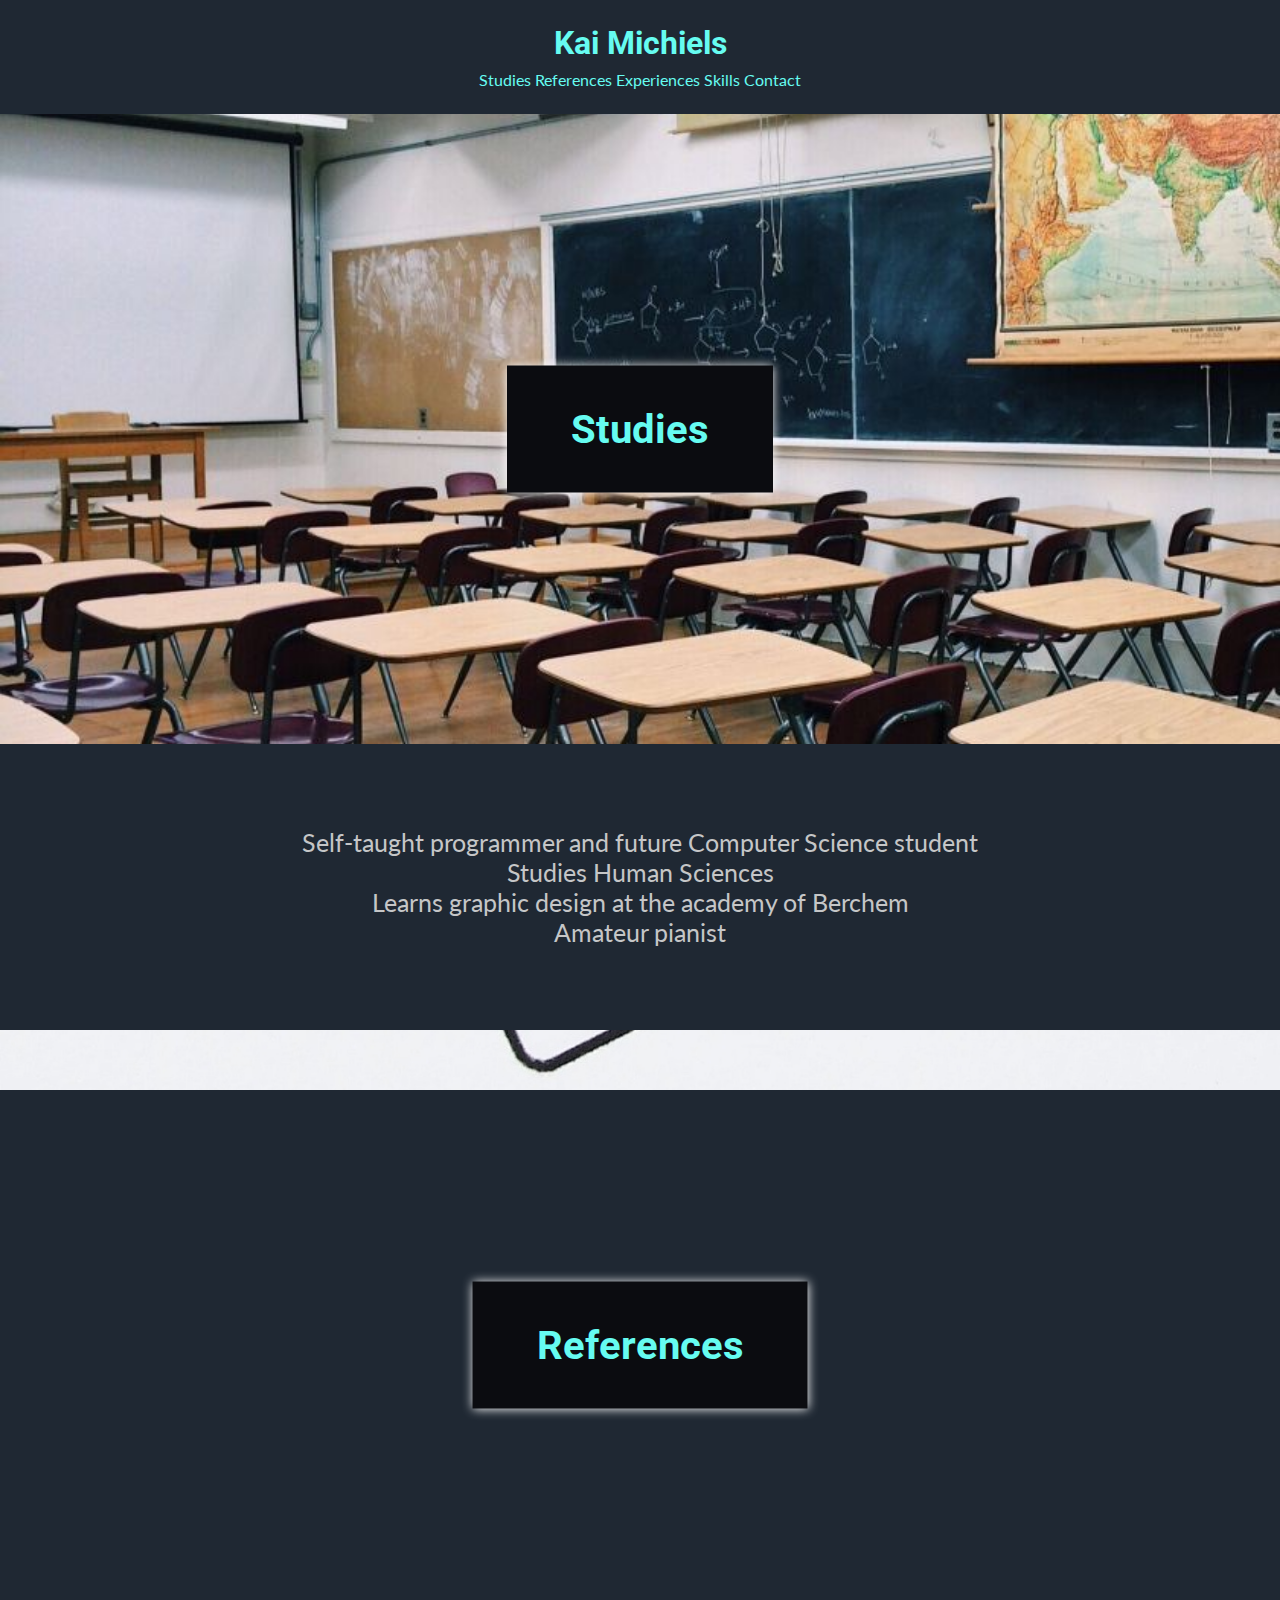
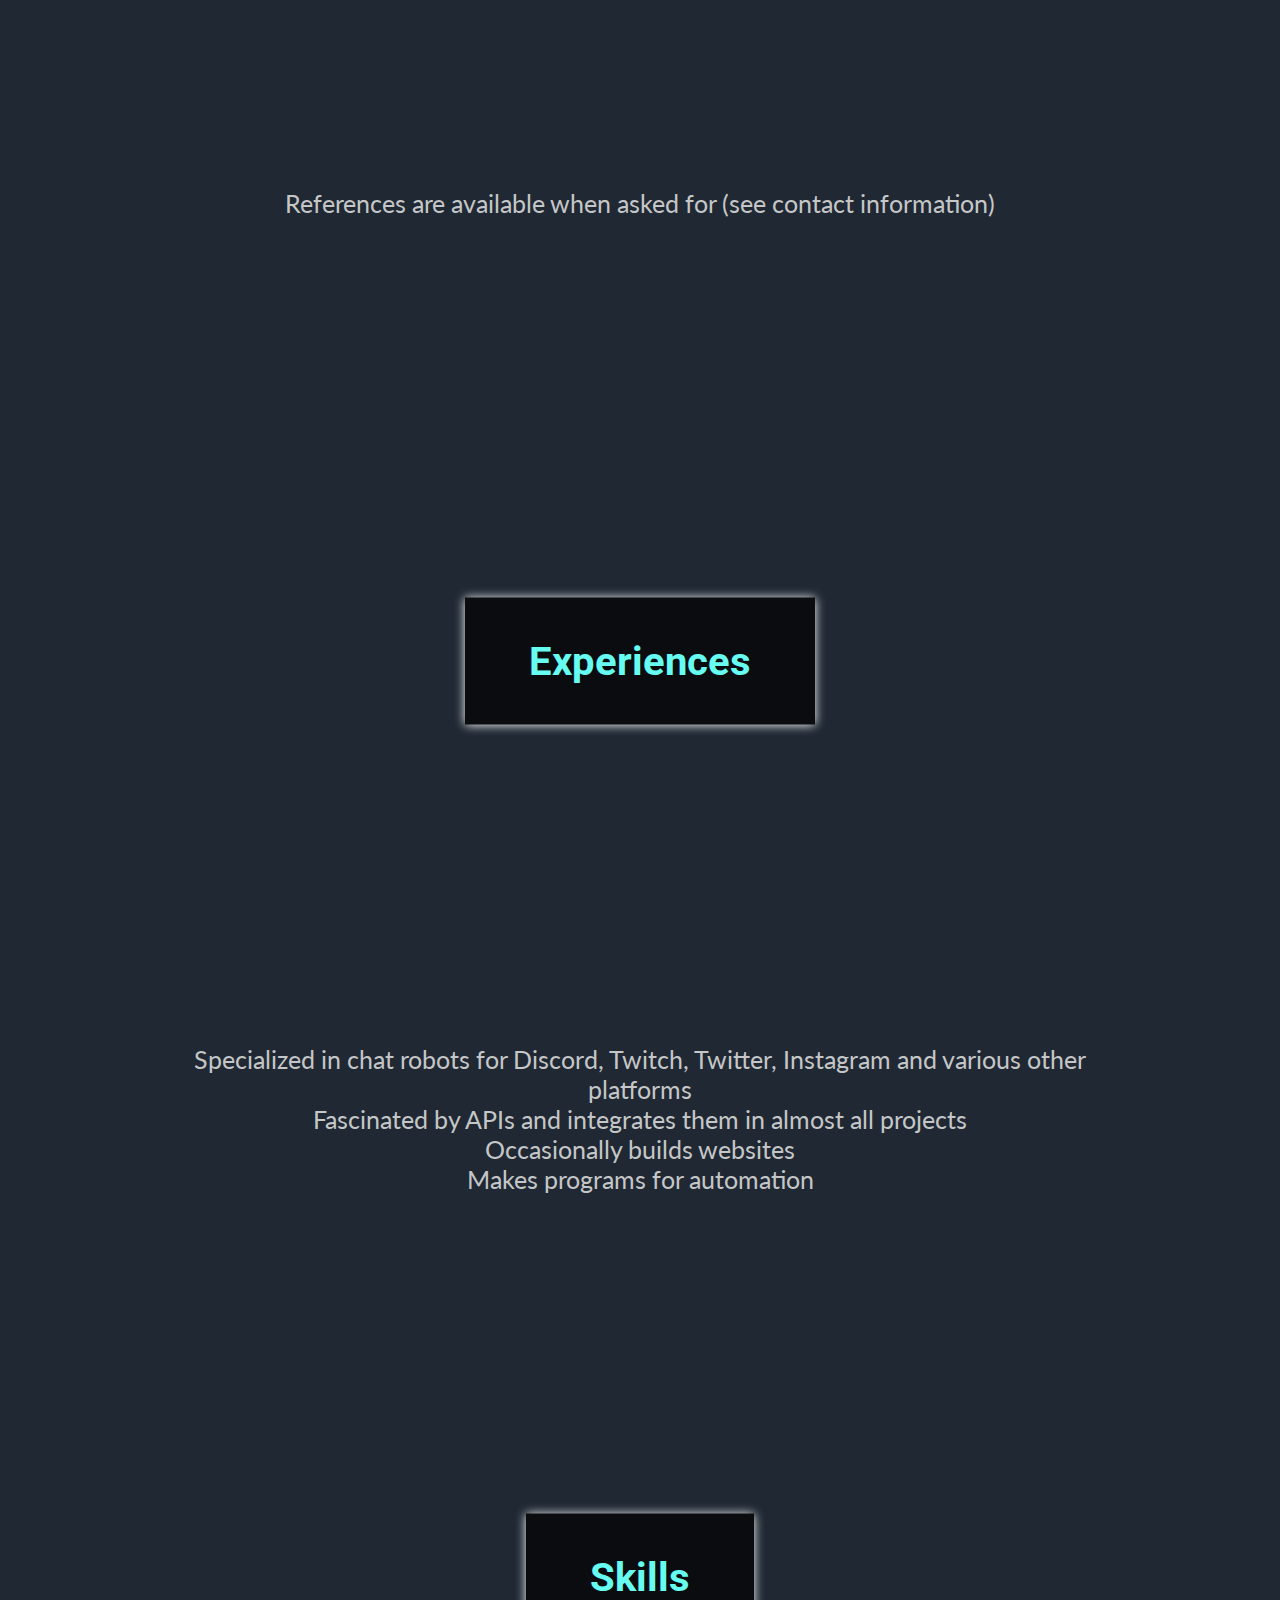
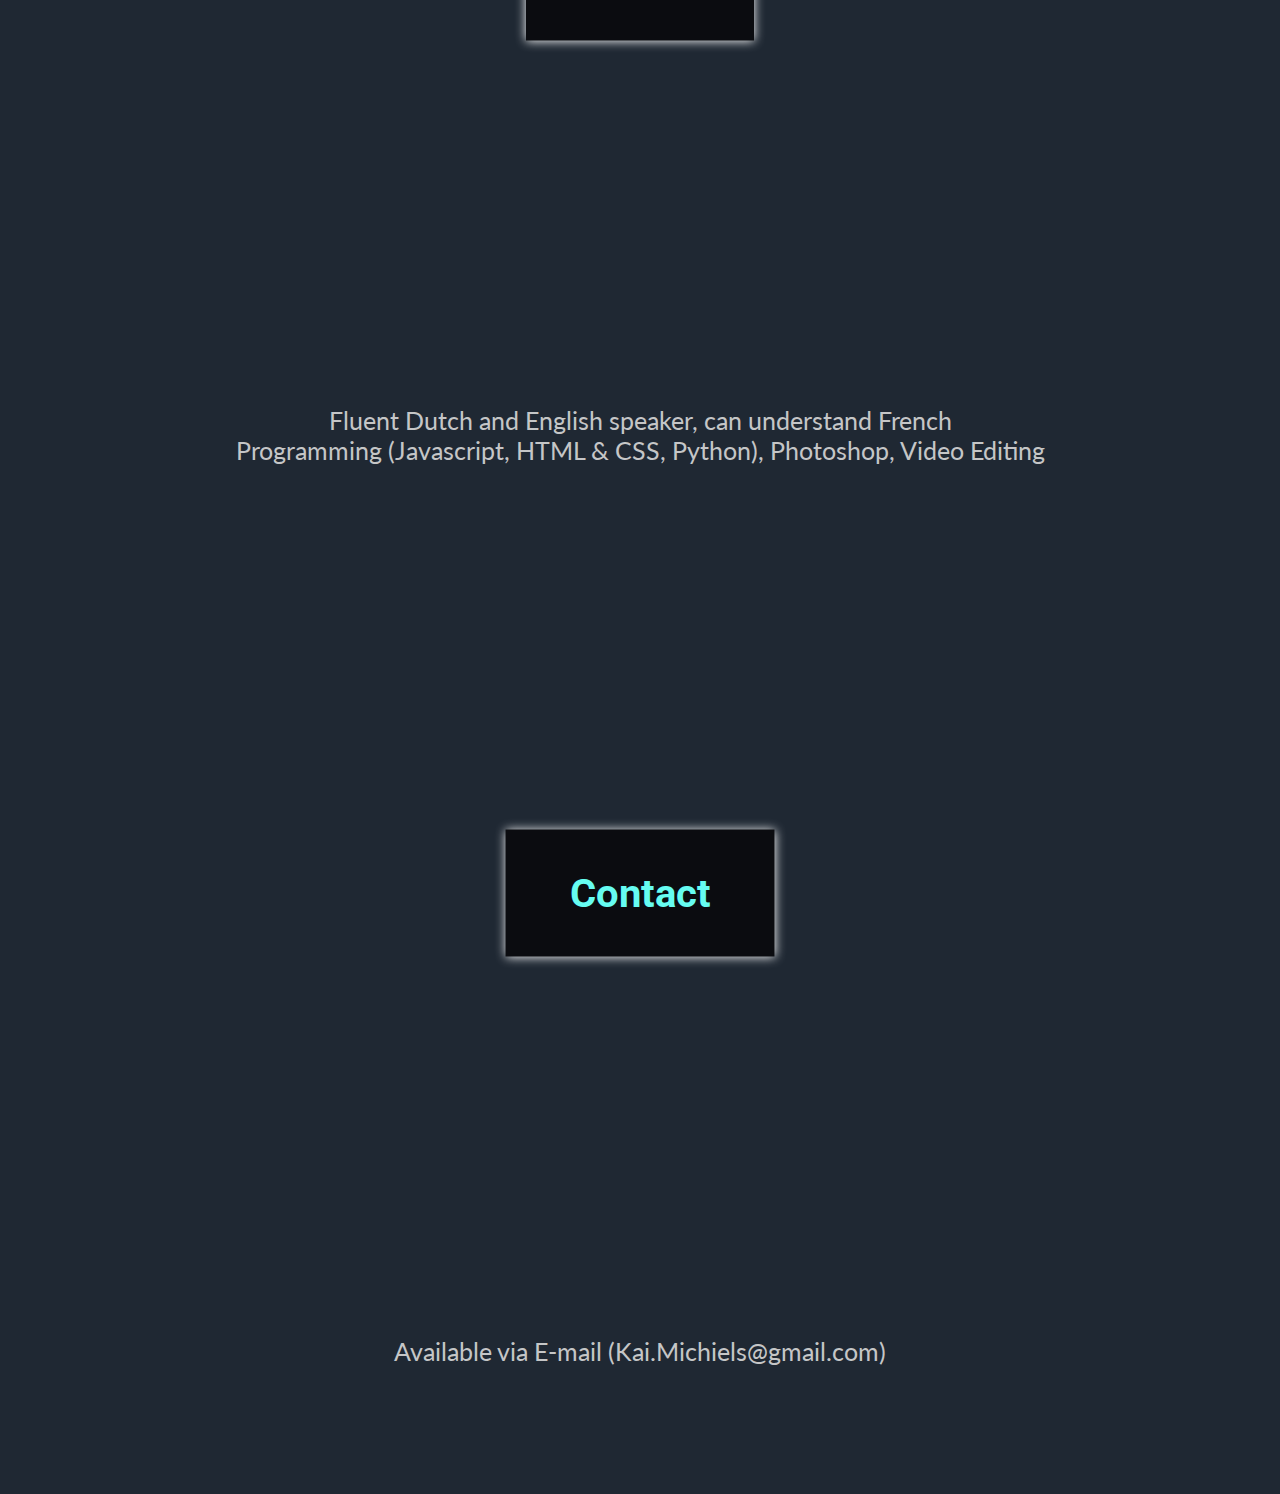
<file: index.html>
<!doctype html>
<html lang="en">
    <head>
        <meta charset="utf-8">

        <title>Kai Michiels</title>

        <link rel="stylesheet" href="./assets/css/stylesheet.css">

        <meta name="viewport" content="width=device-width, initial-scale=1.0">

        <link rel="icon" href="./assets/images/LogoKaiMichiels.png" type="image/gif" sizes="16x16">

        <link rel="preconnect" href="https://fonts.gstatic.com">
        <link href="https://fonts.googleapis.com/css2?family=Lato&family=Roboto&display=swap" rel="stylesheet">
    </head>

    <body>

        <header>
            <h1>Kai Michiels</h1>
            <nav>
                <ul>
                    <li><a href=#parallax>Studies</a></li>
                    <li><a href=#parallax2>References</a></li>
                    <li><a href=#parallax3>Experiences</a></li>
                    <li><a href=#parallax4>Skills</a></li>
                    <li><a href=#parallax5>Contact</a></li>
                </ul>
            </nav>
        </header>
        <!--<div id="languageSelector">
  <a href="./index.html" class="selectedLanguage">EN</a>
  <a href="./index_fr.html">FR</a>
</div>-->
        <button onclick="topFunction()" id="myBtn" title="Go to top">Top</button>
        <div class="parallax" id="parallax">
            <h2>Studies</h2>
        </div>
        <div class="textBlock" id="section1">
            <p>
            Self-taught programmer and future Computer Science student<br>
            Studies Human Sciences<br>
            Learns graphic design at the academy of Berchem<br>
            Amateur pianist
            </p>
        </div>

        <div class="parallax2" id="parallax2">
            <h2>References</h2>
        </div>

        <div class="textBlock" id="section2">
            <p>
            References are available when asked for (see contact information)
            </p>
        </div>

        <div class="parallax3" id="parallax3">
            <h2>Experiences</h2>
        </div>

        <div class="textBlock" id="section3">
                <p>
                Specialized in chat robots for Discord, Twitch, Twitter, Instagram and various other platforms<br>
                Fascinated by APIs and integrates them in almost all projects<br>
                Occasionally builds websites<br>
                Makes programs for automation
                </p>
            </div>

        <div class="parallax4" id="parallax4">
            <h2>Skills</h2>
        </div>

        <div class="textBlock" id="section4">
                <p>
                Fluent Dutch and English speaker, can understand French<br>
                Programming (Javascript, HTML & CSS, Python), Photoshop, Video Editing
                </p>
            </div>
        
        <div class="parallax5" id="parallax5">
            <h2>Contact</h2>
        </div>

        <div class="textBlock" id="section5">
                <p>
                Available via E-mail (Kai.Michiels@gmail.com)
                </p>
            </div>

<script src="https://ajax.googleapis.com/ajax/libs/jquery/3.3.1/jquery.min.js"></script>
<script>
$(document).ready(function(){
  // Add smooth scrolling to all links
  $("a").on('click', function(event) {

    // Make sure this.hash has a value before overriding default behavior
    if (this.hash !== "") {
      // Prevent default anchor click behavior
      event.preventDefault();

      // Store hash
      var hash = this.hash;

      // Using jQuery's animate() method to add smooth page scroll
      // The optional number (800) specifies the number of milliseconds it takes to scroll to the specified area
      $('html, body').animate({
        scrollTop: $(hash).offset().top
      }, 0, function(){
   
        // Add hash (#) to URL when done scrolling (default click behavior)
        window.location.hash = hash;
      });
    } // End if
  });
});
//Get the button:
mybutton = document.getElementById("myBtn");

// When the user scrolls down 20px from the top of the document, show the button
window.onscroll = function() {scrollFunction()};

function scrollFunction() {
  if (document.body.scrollTop > 100 || document.documentElement.scrollTop > 100) {
    mybutton.style.display = "block";
  } else {
    mybutton.style.display = "none";
  }
}

// When the user clicks on the button, scroll to the top of the document
function topFunction() {
  document.body.scrollTop = 0; // For Safari
  document.documentElement.scrollTop = 0; // For Chrome, Firefox, IE and Opera
}
</script>
    </body>
</html>
</file>
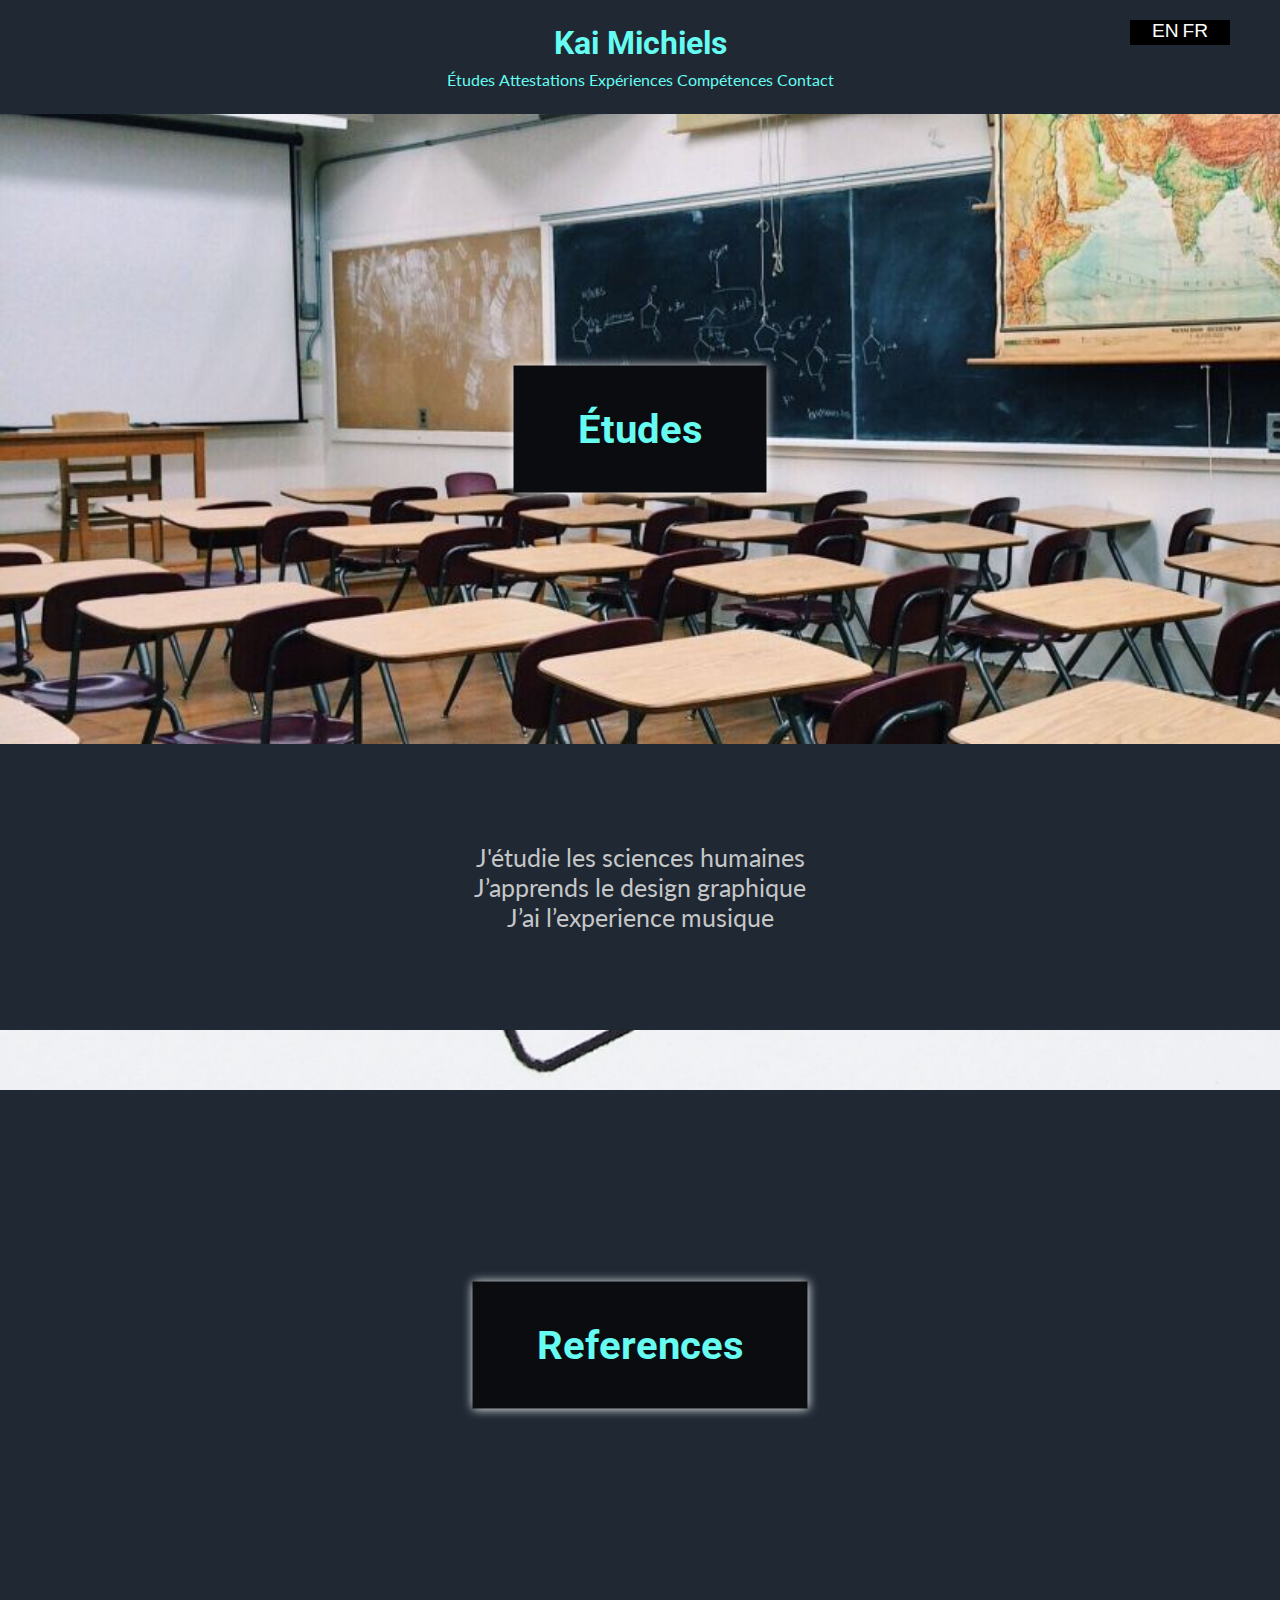
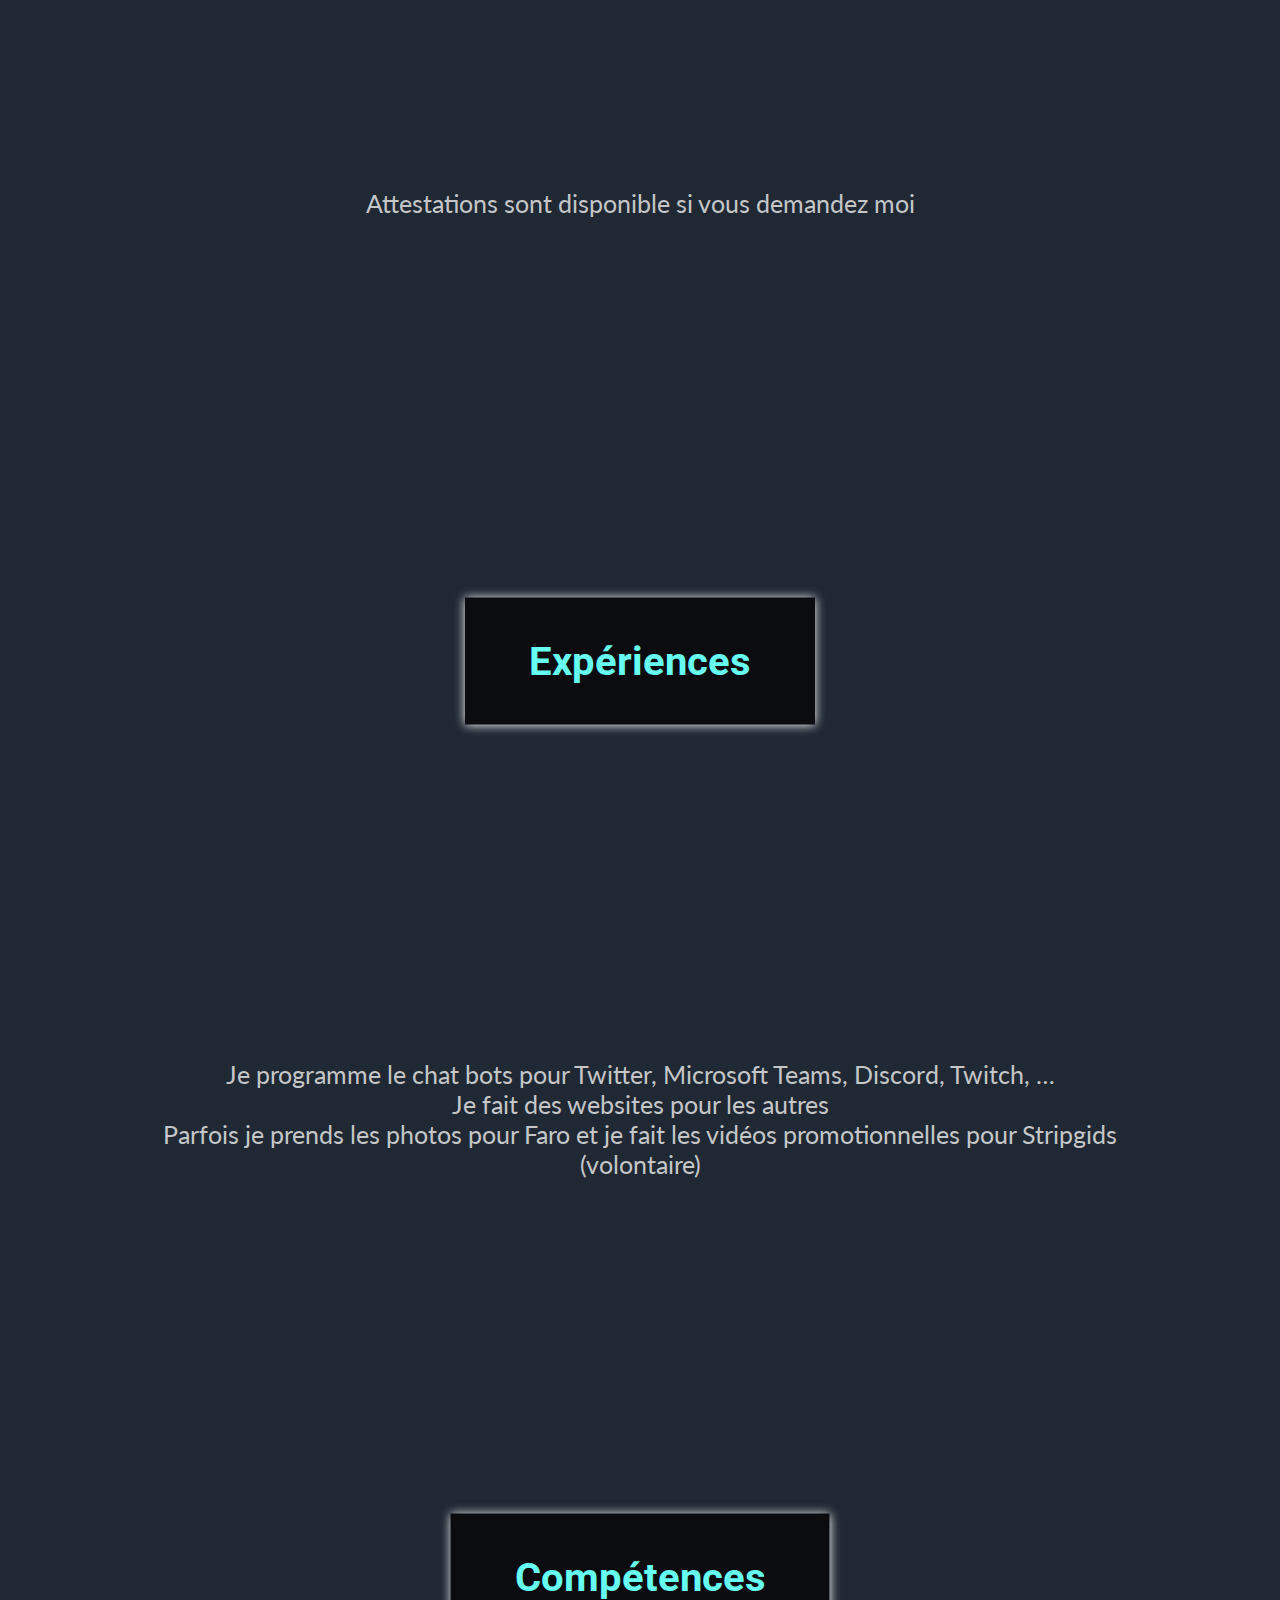
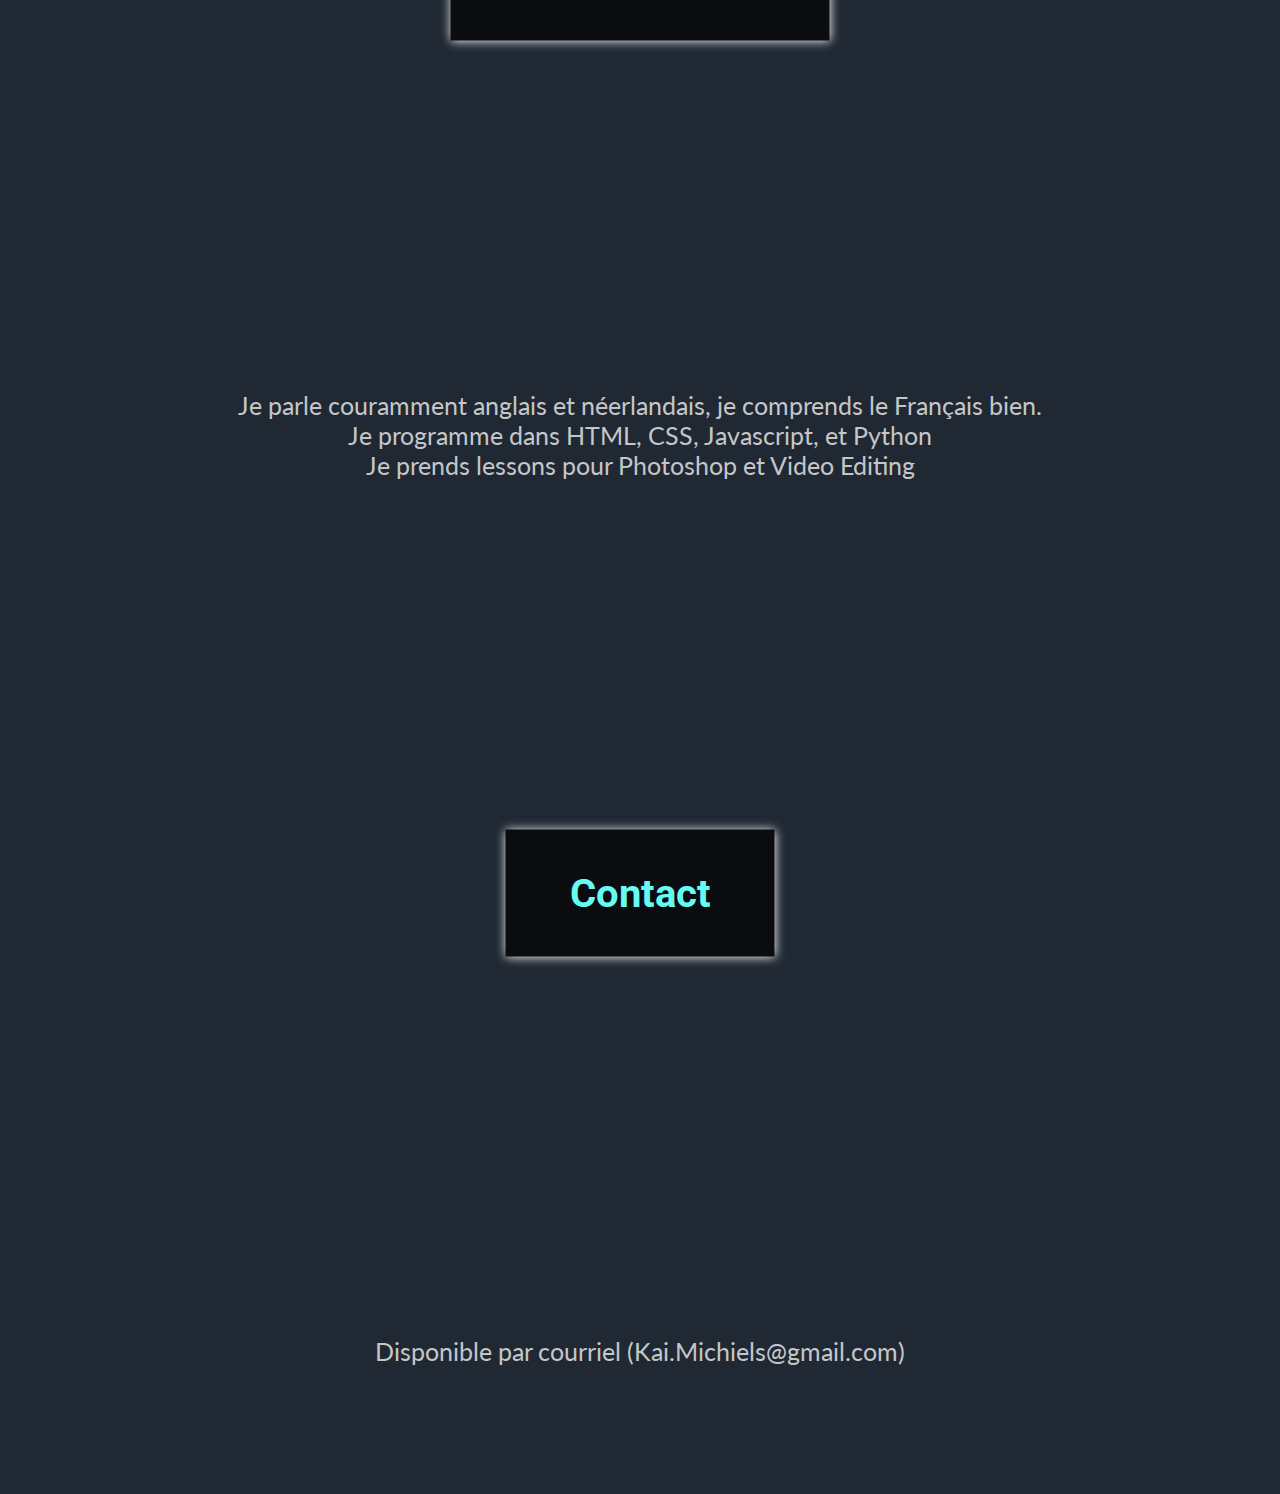
<file: index_fr.html>
<!doctype html>
<html lang="en">
    <head>
        <meta charset="utf-8">

        <title>Kai Michiels</title>

        <link rel="stylesheet" href="./assets/css/stylesheet.css">

        <meta name="viewport" content="width=device-width, initial-scale=1.0">

        <link rel="icon" href="./assets/images/LogoKaiMichiels.png" type="image/gif" sizes="16x16">

        <link rel="preconnect" href="https://fonts.gstatic.com">
        <link href="https://fonts.googleapis.com/css2?family=Lato&family=Roboto&display=swap" rel="stylesheet">
    </head>

    <body>

        <header>
            <h1>Kai Michiels</h1>
            <nav>
                <ul>
                    <li><a href=#parallax>Études</a></li>
                    <li><a href=#parallax2>Attestations</a></li>
                    <li><a href=#parallax3>Expériences</a></li>
                    <li><a href=#parallax4>Compétences</a></li>
                    <li><a href=#parallax5>Contact</a></li>
                </ul>
            </nav>
        </header>
        <div id="languageSelector">
  <a href="./index.html" class="selectedLanguage">EN</a>
  <a href="./index_fr.html">FR</a>
</div>
        <button onclick="topFunction()" id="myBtn" title="Go to top">Top</button>
        <div class="parallax" id="parallax">
            <h2>Études</h2>
        </div>
        <div class="textBlock" id="section1">
            <p>
            J'étudie les sciences humaines<br>
            J’apprends le design graphique<br>
            J’ai l’experience musique
            </p>
        </div>

        <div class="parallax2" id="parallax2">
            <h2>References</h2>
        </div>

        <div class="textBlock" id="section2">
            <p>
            Attestations sont disponible si vous demandez moi
            </p>
        </div>

        <div class="parallax3" id="parallax3">
            <h2>Expériences</h2>
        </div>

        <div class="textBlock" id="section3">
                <p>
                Je programme le chat bots pour Twitter, Microsoft Teams, Discord, Twitch, …<br>
                Je fait des websites pour les autres<br>
                Parfois je prends les photos pour Faro et je fait les vidéos promotionnelles pour Stripgids (volontaire)
                </p>
            </div>

        <div class="parallax4" id="parallax4">
            <h2>Compétences</h2>
        </div>

        <div class="textBlock" id="section4">
                <p>
                Je parle couramment anglais et néerlandais, je comprends le Français bien.<br>
                Je programme dans HTML, CSS, Javascript, et Python<br>
                Je prends lessons pour Photoshop et Video Editing
                </p>
            </div>
        
        <div class="parallax5" id="parallax5">
            <h2>Contact</h2>
        </div>

        <div class="textBlock" id="section5">
                <p>
                Disponible par courriel (Kai.Michiels@gmail.com)
                </p>
            </div>

<script src="https://ajax.googleapis.com/ajax/libs/jquery/3.3.1/jquery.min.js"></script>
<script>
$(document).ready(function(){
  // Add smooth scrolling to all links
  $("a").on('click', function(event) {

    // Make sure this.hash has a value before overriding default behavior
    if (this.hash !== "") {
      // Prevent default anchor click behavior
      event.preventDefault();

      // Store hash
      var hash = this.hash;

      // Using jQuery's animate() method to add smooth page scroll
      // The optional number (800) specifies the number of milliseconds it takes to scroll to the specified area
      $('html, body').animate({
        scrollTop: $(hash).offset().top
      }, 0, function(){
   
        // Add hash (#) to URL when done scrolling (default click behavior)
        window.location.hash = hash;
      });
    } // End if
  });
});
//Get the button:
mybutton = document.getElementById("myBtn");

// When the user scrolls down 20px from the top of the document, show the button
window.onscroll = function() {scrollFunction()};

function scrollFunction() {
  if (document.body.scrollTop > 100 || document.documentElement.scrollTop > 100) {
    mybutton.style.display = "block";
  } else {
    mybutton.style.display = "none";
  }
}

// When the user clicks on the button, scroll to the top of the document
function topFunction() {
  document.body.scrollTop = 0; // For Safari
  document.documentElement.scrollTop = 0; // For Chrome, Firefox, IE and Opera
}
</script>
    </body>
</html>
</file>
<file: assets/css/stylesheet.css>
html,
body,
div,
img,
p,
header,
h1,
h2,
h3,
h4,
h5,
h6 {
  margin: 0;
  padding: 0;
}

h1,
h2,
h3,
h4,
h5,
h6 {
  font-family: "Roboto", sans-serif;
  color: #66fcf1;
}
p {
  font-family: "Lato", sans-serif;
  color: #c5c6c7;
}
header p {
  color: #66fcf1;
}
.parallax {
  background-image: url("../../assets/images/img_parallax.jpeg");

  /* Set a specific height */
  min-height: 70vh;

  /* Create the parallax scrolling effect */
  background-attachment: fixed;
  background-position: center;
  background-repeat: no-repeat;
  background-size: cover;

  position: relative;
}

.parallax h2 {
  z-index: 100;
  position: absolute;
  top: 50%;
  left: 50%;
  transform: translate(-50%, -50%);
  background-color: #0b0c10;
  -webkit-box-shadow: 0px 0px 10px 0px rgba(255, 255, 255, 1);
  -moz-box-shadow: 0px 0px 10px 0px rgba(255, 255, 255, 1);
  box-shadow: 0px 0px 10px 0px rgba(255, 255, 255, 1);
  padding: 2.5rem;
  padding-left: 4rem;
  padding-right: 4rem;
  font-size: 40px;
}

.parallax2 h2 {
  z-index: 100;
  position: absolute;
  top: 50%;
  left: 50%;
  transform: translate(-50%, -50%);
  background-color: #0b0c10;
  -webkit-box-shadow: 0px 0px 10px 0px rgba(255, 255, 255, 1);
  -moz-box-shadow: 0px 0px 10px 0px rgba(255, 255, 255, 1);
  box-shadow: 0px 0px 10px 0px rgba(255, 255, 255, 1);
  padding: 2.5rem;
  padding-left: 4rem;
  padding-right: 4rem;
  font-size: 40px;
}

.parallax3 h2 {
  z-index: 100;
  position: absolute;
  top: 50%;
  left: 50%;
  transform: translate(-50%, -50%);
  background-color: #0b0c10;
  -webkit-box-shadow: 0px 0px 10px 0px rgba(255, 255, 255, 1);
  -moz-box-shadow: 0px 0px 10px 0px rgba(255, 255, 255, 1);
  box-shadow: 0px 0px 10px 0px rgba(255, 255, 255, 1);
  padding: 2.5rem;
  padding-left: 4rem;
  padding-right: 4rem;
  font-size: 40px;
}

.parallax4 h2 {
  z-index: 100;
  position: absolute;
  top: 50%;
  left: 50%;
  transform: translate(-50%, -50%);
  background-color: #0b0c10;
  -webkit-box-shadow: 0px 0px 10px 0px rgba(255, 255, 255, 1);
  -moz-box-shadow: 0px 0px 10px 0px rgba(255, 255, 255, 1);
  box-shadow: 0px 0px 10px 0px rgba(255, 255, 255, 1);
  padding: 2.5rem;
  padding-left: 4rem;
  padding-right: 4rem;
  font-size: 40px;
}

.parallax5 h2 {
  z-index: 100;
  position: absolute;
  top: 50%;
  left: 50%;
  transform: translate(-50%, -50%);
  background-color: #0b0c10;
  -webkit-box-shadow: 0px 0px 10px 0px rgba(255, 255, 255, 1);
  -moz-box-shadow: 0px 0px 10px 0px rgba(255, 255, 255, 1);
  box-shadow: 0px 0px 10px 0px rgba(255, 255, 255, 1);
  padding: 2.5rem;
  padding-left: 4rem;
  padding-right: 4rem;
  font-size: 40px;
}

.parallax2 {
  /* The image used */
  background-image: url("../../assets/images/img_parallax2.jpeg");

  /* Set a specific height */
  min-height: 70vh;

  /* Create the parallax scrolling effect */
  background-attachment: fixed;
  background-position: center;
  background-repeat: no-repeat;
  background-size: cover;

  position: relative;
}

.parallax3 {
  /* The image used */
  background-image: url("../../assets/images/img_parallax3.jpeg");

  /* Set a specific height */
  min-height: 70vh;

  /* Create the parallax scrolling effect */
  background-attachment: fixed;
  background-position: center;
  background-repeat: no-repeat;
  background-size: cover;

  position: relative;
}

.parallax4 {
  /* The image used */
  background-image: url("../../assets/images/img_parallax4.jpeg");

  /* Set a specific height */
  min-height: 70vh;

  /* Create the parallax scrolling effect */
  background-attachment: fixed;
  background-position: center;
  background-repeat: no-repeat;
  background-size: cover;

  position: relative;
}

.parallax5 {
  /* The image used */
  background-image: url("../../assets/images/img_parallax5.jpeg");

  /* Set a specific height */
  min-height: 70vh;

  /* Create the parallax scrolling effect */
  background-attachment: fixed;
  background-position: center;
  background-repeat: no-repeat;
  background-size: cover;

  position: relative;
}

.textBlock {
  min-height: 30vh;
  background-color: #1f2833;
  font-size: 25px;
  text-align: center;
  padding: 0.5rem;
  margin: 0 auto;
  width: 50%;
  position: relative;
}
.textBlock p {
  position: absolute;
  top: 50%;
  left: 50%;
  transform: translate(-50%, -50%);
  width: 150%;
}
header {
  background-color: #1f2833;
  padding: 1.5rem;
  text-align: center;
}
html {
  background-color: #1f2833;
  scroll-behavior: smooth;
}

header nav {
  margin: 0rem;
}

header ul {
  list-style-type: none;
  margin: 0;
  padding: 0;
  overflow: hidden;
  color: #66fcf1;
  margin-top: 0.5rem;
}

header ul li {
  display: inline;
}

header ul li a {
  font-family: "Lato", sans-serif;
  color: #66fcf1;
  text-decoration: none;
}

#myBtn {
  display: none; /* Hidden by default */
  position: fixed; /* Fixed/sticky position */
  bottom: 20px; /* Place the button at the bottom of the page */
  right: 30px; /* Place the button 30px from the right */
  z-index: 99; /* Make sure it does not overlap */
  border: none; /* Remove borders */
  outline: none; /* Remove outline */
  background-color: #0b0c10; /* Set a background color */
  color: white; /* Text color */
  cursor: pointer; /* Add a mouse pointer on hover */
  padding: 15px; /* Some padding */
  border-radius: 10px; /* Rounded corners */
  font-size: 18px; /* Increase font size */
}

#myBtn:hover {
  background-color: #555; /* Add a dark-grey background on hover */
}

@media only screen and (max-width: 600px) {
  .parallax h2,
  .parallax2 h2,
  .parallax3 h2,
  .parallax4 h2,
  .parallax5 h2 {
    font-size: 30px;
  }
  .textBlock {
    font-size: 22px;
  }
}

@media only screen and (max-width: 450px) {
  .parallax h2,
  .parallax2 h2,
  .parallax3 h2,
  .parallax4 h2,
  .parallax5 h2 {
    font-size: 23px;
  }
  .textBlock {
    font-size: 15px;
  }
}

#languageSelector {
  background-color: black;
  width: 100px;
  height: 25px;
  position: absolute;
  top: 20px;
  right: 50px;
  text-align: center;
}
#languageSelector a {
  color: white;
  text-decoration: 0;
  font-family: sans-serif;
  font-size: 120%;
}
#languageSelector a:hover {
  color: gray;
  text-decoration: 0;
  font-family: sans-serif;
  font-size: 120%;
}
</file>
